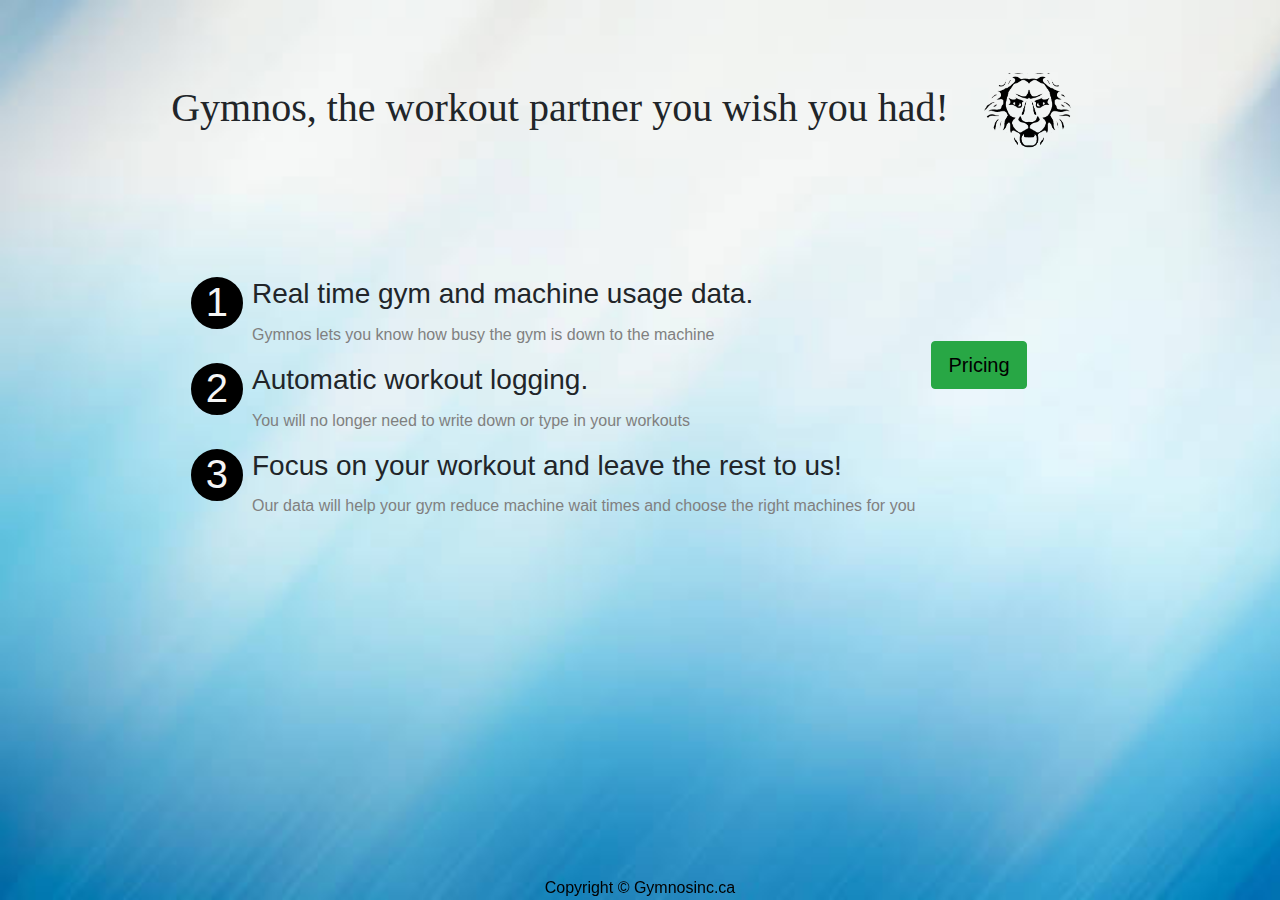
<file: index.html>
<!DOCTYPE html>
<html lang="en">

<head>

    <meta charset="UTF-8">
    <meta name="viewport"
          content="width=device-width, initial-scale=1">
    <title>GYMNOS</title>

    <link rel="stylesheet"
          href="https://stackpath.bootstrapcdn.com/bootstrap/4.3.1/css/bootstrap.min.css"
          integrity="sha384-ggOyR0iXCbMQv3Xipma34MD+dH/1fQ784/j6cY/iJTQUOhcWr7x9JvoRxT2MZw1T"
          crossorigin="anonymous">
    <link rel="stylesheet" type="text/css" href="styles.css">


</head>

<body>

<div class="background">

    <div class="container content">

        <div class="main_text">
            <h1 style="font-family: 'font-family:courier,arial,helvetica'">Gymnos, the workout partner you wish you had!</h1>
            <img src="images/transparent%20gymnos%20sticker.png" alt="Gymnos logo" class="img">
        </div>

        <div class="contact container indent">
            <div class="col">
                <ol class="number-bulet">
                    <li>
                        <h3>Real time gym and machine usage data.</h3>
                        <sub style="font-size: 1em; color: gray">Gymnos lets you know how busy the gym is down to the machine
                        </sub>
                    </li>

                    <li>
                        <h3>Automatic workout logging.</h3>
                        <sub style="font-size: 1em; color: gray">You will no longer need to write down or type in your workouts
                        </sub>
                    </li>

                    <li>
                        <h3>Focus on your workout and leave the rest to us!</h3>
                        <sub style="font-size: 1em; color: gray">Our data will help your gym reduce machine
                            wait times and choose the right machines for you
                        </sub>
                    </li>
                </ol>
                <div style="padding-left: 1em" class="pricing">

                    <button onclick="window.location.href = 'contact.html';" class="btn btn-success btn-lg"
                            style="color: black; border-radius: 4px">Pricing
                    </button>
                </div>
            </div>
        </div>

        <div class="footer" style="color: black">
            
            Copyright &copy; Gymnosinc.ca
        </div>

    </div>
</div>

<script src="https://code.jquery.com/jquery-3.3.1.slim.min.js"
        integrity="sha384-q8i/X+965DzO0rT7abK41JStQIAqVgRVzpbzo5smXKp4YfRvH+8abtTE1Pi6jizo"
        crossorigin="anonymous"></script>
<script src="https://cdnjs.cloudflare.com/ajax/libs/popper.js/1.14.7/umd/popper.min.js"
        integrity="sha384-UO2eT0CpHqdSJQ6hJty5KVphtPhzWj9WO1clHTMGa3JDZwrnQq4sF86dIHNDz0W1"
        crossorigin="anonymous"></script>
<script src="https://stackpath.bootstrapcdn.com/bootstrap/4.3.1/js/bootstrap.min.js"
        integrity="sha384-JjSmVgyd0p3pXB1rRibZUAYoIIy6OrQ6VrjIEaFf/nJGzIxFDsf4x0xIM+B07jRM"
        crossorigin="anonymous"></script>


</body>
</html>
</file>
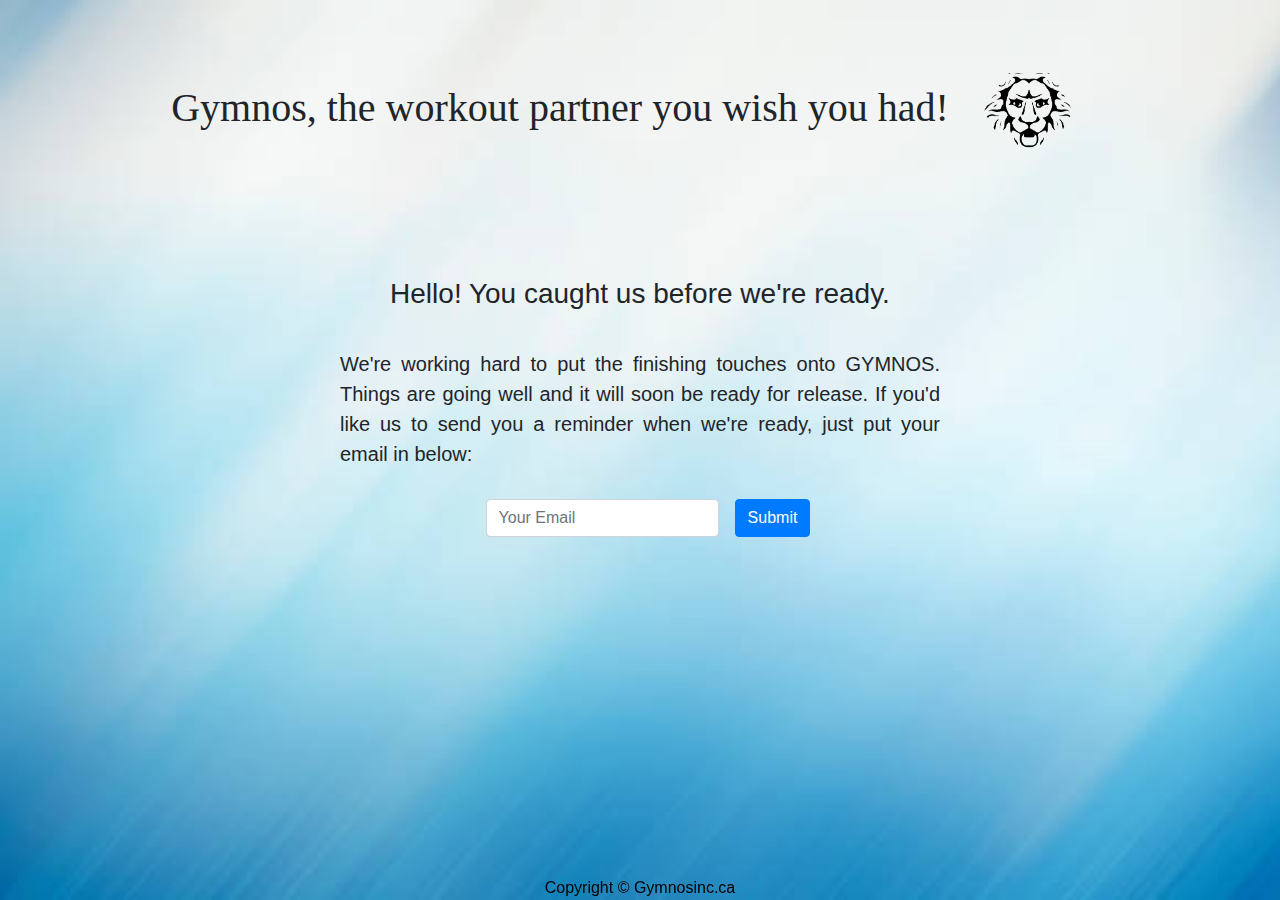
<file: contact.html>
<!DOCTYPE html>
<html lang="en">

<head>

    <meta charset="UTF-8">
    <meta name="viewport"
          content="width=device-width, initial-scale=1">
    <title>GYMNOS</title>

    <link rel="stylesheet"
          href="https://stackpath.bootstrapcdn.com/bootstrap/4.3.1/css/bootstrap.min.css"
          integrity="sha384-ggOyR0iXCbMQv3Xipma34MD+dH/1fQ784/j6cY/iJTQUOhcWr7x9JvoRxT2MZw1T"
          crossorigin="anonymous">

    <link rel="stylesheet" type="text/css" href="styles.css">

</head>


<body>

<div class="background">

    <div class="container content">

        <div class="main_text">
            <h1 style="font-family: 'font-family:courier,arial,helvetica'">Gymnos, the workout partner you wish you had!</h1>
            <img src="images/transparent%20gymnos%20sticker.png" alt="Gymnos logo" class="img">
        </div>

        <div class="contact container">

            <h3>Hello! You caught us before we're ready.</h3>

            <small class="words">
                We're working hard to put the finishing touches onto GYMNOS.
                Things are going well and it will soon be ready for release. 
                If you'd like us to send you a reminder when we're
                ready, just put your email in below:
            </small>

            <form class="form-inline" method="POST" action="https://formspree.io/jamesperalta35@gmail.com">

                <div class="form-group mx-sm-3 mb-2">
                    <label for="inputEmail" class="sr-only">Your Email</label>
                    <input type="email" name="emailaddress" class="form-control" id="email" placeholder="Your Email"
                           required>
                    <input type="hidden" name="_next" value="https://gymnosinc.ca/contact.html"/>
                </div>

                <button type="submit" value="submit" class="btn btn-primary mb-2" onclick="window.location.href = 'index.html';">Submit</button>
            </form>

        </div>
    </div>

    <div class="footer" style="color: black">      
        Copyright &copy; Gymnosinc.ca
    </div>
</div>

</body>
</html>
</file>
<file: styles.css>
@media (min-width: 700px), handheld and (orientation: landscape) {
  /* rules for devices with either 700px and higher resolution,
     OR handheld and in landscape orientation */

  html, body {
    margin: 0;
    padding: 0;
    height: 100%;
  }

  body {
    display: flex;
    flex-direction: column;
  }

  .content {
    flex: 1 0 auto;
  }

  .footer {
    flex-shrink: 0;
  }

  .indent{
    padding-left: 5em;
  }

  .main_text{
    display: flex;
    flex-direction: row;
    padding-top: 5%;
  }

  .main_text h1{
    margin-top: 0.7em;
  }

  .contact {
    padding-top: 10%;
  }

  .pricing{
    margin-top: 4em;
  }

  .background{
    background: url("images/Gymnos background.jpg") no-repeat;
    background-size: cover;
    display: block;
    overflow: auto;
    height: 100vh;
  }

  .container{
    display: flex;
    justify-content: center;
    align-items: center;
    flex-direction: column;
  }

  .img {
    width: 10em;
    height: 0%;
  }

  .col{
    display: flex;
    flex-direction: row;
  }

  hr {
    border: 0;
    clear: both;
    display: block;
    width: 96%;
    background-color: black;
    height: 1px;
    margin-bottom: 0;
  }

  .footer {
    position: fixed;
    flex-shrink: 0;
    left: 0;
    bottom: 0;
    width: 100%;
    color: white;
    text-align: center;
  }

  ol.number-bulet {
    margin-left: 4em;
    padding: 0;
    counter-reset: li-counter;
    position: relative;
  }

  ol.number-bulet > li{
    position: relative;
    margin-bottom: 1.250em;
    padding-left: 0.5em;
    min-height: 3em;
  }
  ol.number-bulet > li:before {
    display: inline-block;
    position: absolute;
    top: 0;
    left: -1.33em;
    width: 1.3em;
    height: 1.3em;
    font-size: 2.5em;
    line-height: 0.85;
    text-align: center;
    color: #f5f5f5;
    border: 0.2em solid #000;
    border-radius: 50%;
    background-color: #000;
    content: counter(li-counter);
    counter-increment: li-counter;
  }

  .words {
    font-family: Arial, Helvetica, sans-serif;
    width: 600px;
    padding-bottom: 30px;
    padding-top: 30px;
    text-align: justify;
    text-justify: inter-word;
    font-size: 20px;
  }

}

@media only screen and (max-device-width: 480px) {
  /* list rules for devices with horizontal resolution up to 480px */

  html, 
  body {
    margin: 0;
    padding: 0;
    height: 100vh;
    overflow-y: scroll;
    -webkit-overflow-scrolling: touch;
    overflow: hidden;
    overflow: auto;
  }

  body {
    display: flex;
    flex-direction: column;
  }

  .background{
    background: url("images/Gymnos background.jpg") no-repeat;
    background-size: cover;
    display: block;
    overflow-y: scroll;
    -webkit-overflow-scrolling: touch;
    height: 100vh;
  }

  
  .content {
    flex: 1 0 auto;
  }

  .footer {
    flex-shrink: 0;
  }


  .main_text{
    display: flex;
    flex-direction: column;
    text-align: center;
  }

  .main_text h1 {
    font-size: 1.8em;
  }

  .contact {
    padding-top: 1%;
  }

  .container{
    display: flex;
    justify-content: center;
    align-items: center;
    flex-direction: column;
  }

  .img {
    width: 8em;
    height: 0%;
    margin: auto;
  }

  .col {
    display: flex;
    flex-direction: column;
  }

  hr {
    border: 0;
    clear: both;
    display: block;
    width: 96%;
    background-color: black;
    height: 0.0625em;
    margin-bottom: 0;
  }

  .footer {
    display: none;
    left: 0;
    bottom: 0;
    width: 100%;
    color: white;
    text-align: center; 
  }

  ol.number-bulet h3 {
    font-size:1.25em;
  }


  ol.number-bulet {
    margin-left: 1em;
    counter-reset: li-counter;
    position: relative;
  }

  ol.number-bulet > li{
    position: relative;
    margin-bottom: 1.250em;
    padding-left: 0.5em;
    min-height: 3em;
  }
  ol.number-bulet > li:before {
    display: inline-block;
    position: absolute;
    top: 0;
    left: -1.33em;
    width: 1.3em;
    height: 1.3em;
    font-size: 2em;
    line-height: 0.85;
    text-align: center;
    color: #f5f5f5;
    border: 0.2em solid #000;
    border-radius: 50%;
    background-color: #000;
    content: counter(li-counter);
    counter-increment: li-counter;
  }

  .words {
    font-family: Arial, Helvetica, sans-serif;
    width: 18.75em;
    padding-bottom: 1.875em;
    padding-top: 1.875em;
    text-align: justify;
    text-justify: inter-word;
    font-size: 1em;
  }

  .pricing {
    text-align: center;
  }

  .btn btn-success btn-lg {
    position: relative;
  }

}
</file>
